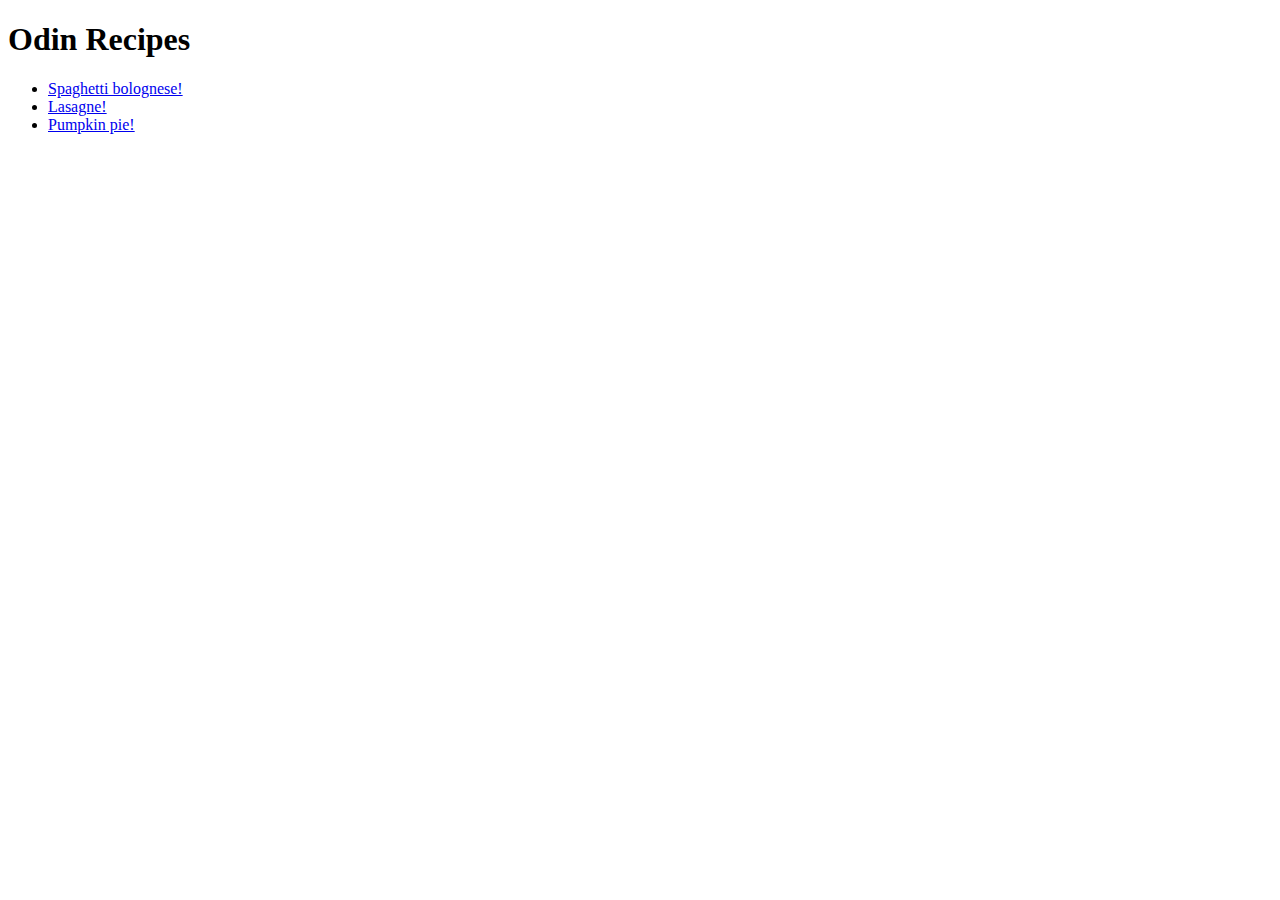
<file: index.html>
<!DOCTYPE html>
<html lang="en">

<head>
    <meta charset="UTF-8">
    <meta http-equiv="X-UA-Compatible" content="IE=edge">
    <meta name="viewport" content="width=device-width, initial-scale=1.0">
    <title>Document</title>
</head>

<body>
    <h1>Odin Recipes</h1>
    <ul>
        <li><a href="./recipes/bolognese.html">Spaghetti bolognese!</a></li>
        <li><a href="./recipes/lasagne.html">Lasagne!</a></li>
        <li><a href="./recipes/pumpkin-pie.html">Pumpkin pie!</a></li>
    </ul>
</body>

</html>
</file>
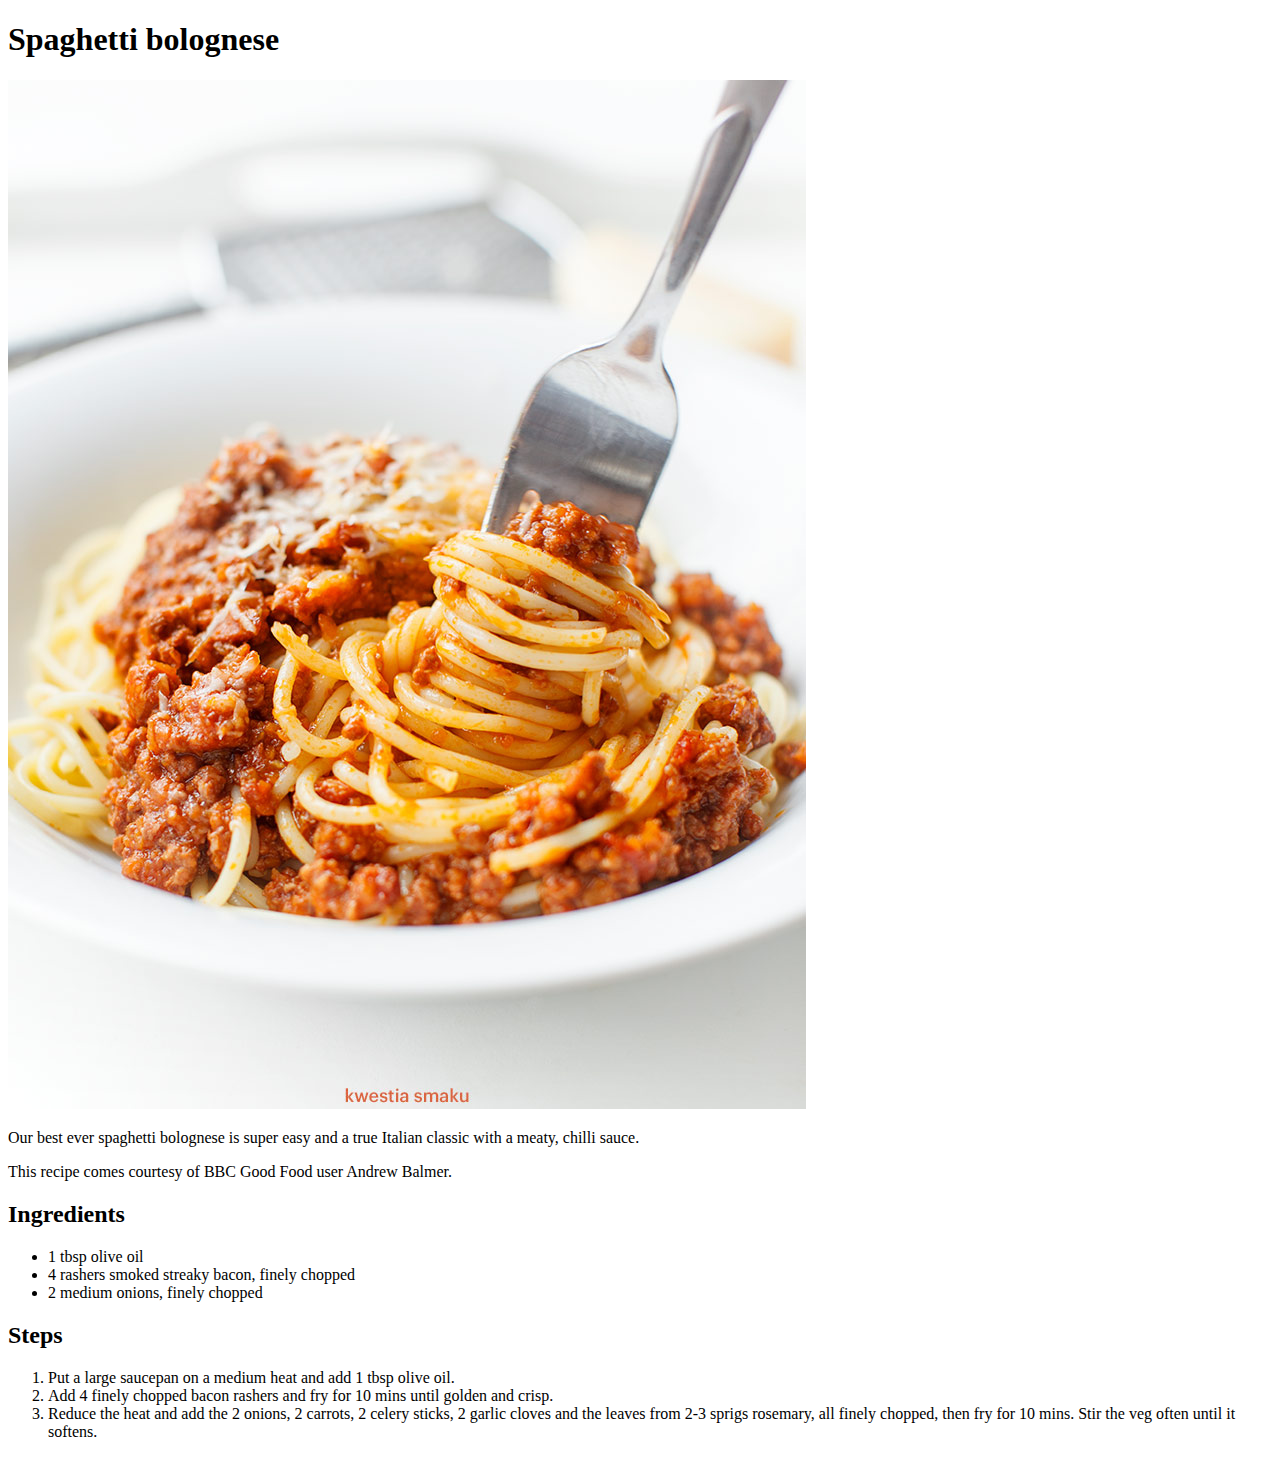
<file: recipes/bolognese.html>
<!DOCTYPE html>
<html lang="en">

<head>
    <meta charset="UTF-8">
    <meta http-equiv="X-UA-Compatible" content="IE=edge">
    <meta name="viewport" content="width=device-width, initial-scale=1.0">
    <title>Document</title>
</head>

<body>
    <h1>Spaghetti bolognese</h1>
    <img src="../img/bolognese.jpg" alt="Photo of bolognese">
    <p>Our best ever spaghetti bolognese is super easy and a true Italian classic with a meaty, chilli sauce.
    </p>
    <p>This recipe comes courtesy of BBC Good Food user Andrew Balmer.</p>
    <h2>Ingredients</h2>
    <ul>
        <li>1 tbsp olive oil</li>
        <li>4 rashers smoked streaky bacon, finely chopped</li>
        <li>2 medium onions, finely chopped</li>
    </ul>
    <h2>Steps</h2>
    <ol>
        <li>Put a large saucepan on a medium heat and add 1 tbsp olive oil.</li>
        <li>Add 4 finely chopped bacon rashers and fry for 10 mins until golden and crisp.</li>
        <li>Reduce the heat and add the 2 onions, 2 carrots, 2 celery sticks, 2 garlic cloves and the leaves from 2-3
            sprigs rosemary, all finely chopped, then fry for 10 mins. Stir the veg often until it softens.</li>
    </ol>
</body>

</html>
</file>
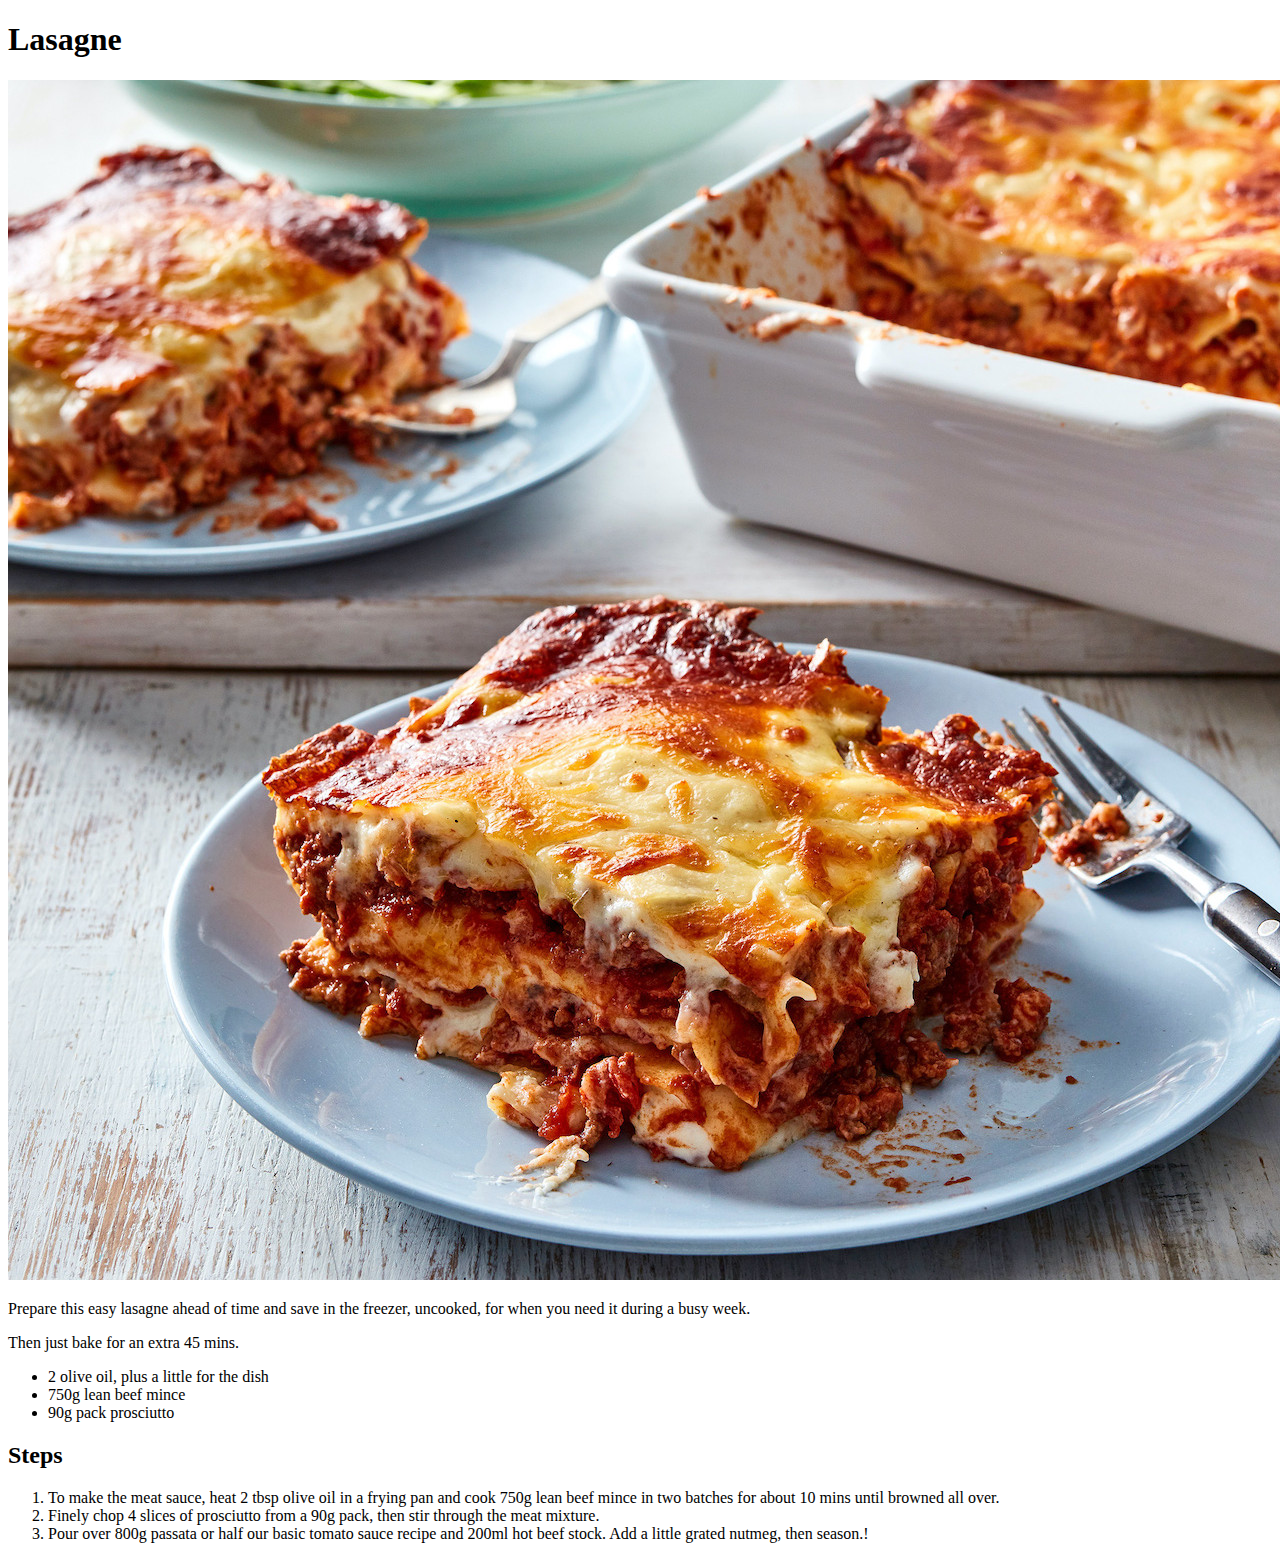
<file: recipes/lasagne.html>
<!DOCTYPE html>
<html lang="en">

<head>
    <meta charset="UTF-8">
    <meta http-equiv="X-UA-Compatible" content="IE=edge">
    <meta name="viewport" content="width=device-width, initial-scale=1.0">
    <title>Document</title>
</head>

<body>
    <h1>Lasagne</h1>
    <img src="../img/lasagne.jpg" alt="Photo of lasagne">
    <p>Prepare this easy lasagne ahead of time and save in the freezer, uncooked, for when you need it during a busy
        week.
    </p>
    <p>Then just bake for an extra 45 mins.</h2>
    <ul>
        <li>2 olive oil, plus a little for the dish</li>
        <li>750g lean beef mince</li>
        <li>90g pack prosciutto</li>
    </ul>
    <h2>Steps</h2>
    <ol>
        <li>To make the meat sauce, heat 2 tbsp olive oil in a frying pan and cook 750g lean beef mince in two batches
            for about 10 mins until browned all over.</li>
        <li>Finely chop 4 slices of prosciutto from a 90g pack, then stir through the meat mixture.</li>
        <li>Pour over 800g passata or half our basic tomato sauce recipe and 200ml hot beef stock. Add a little grated
            nutmeg, then season.!</li>
    </ol>
</body>

</html>
</file>
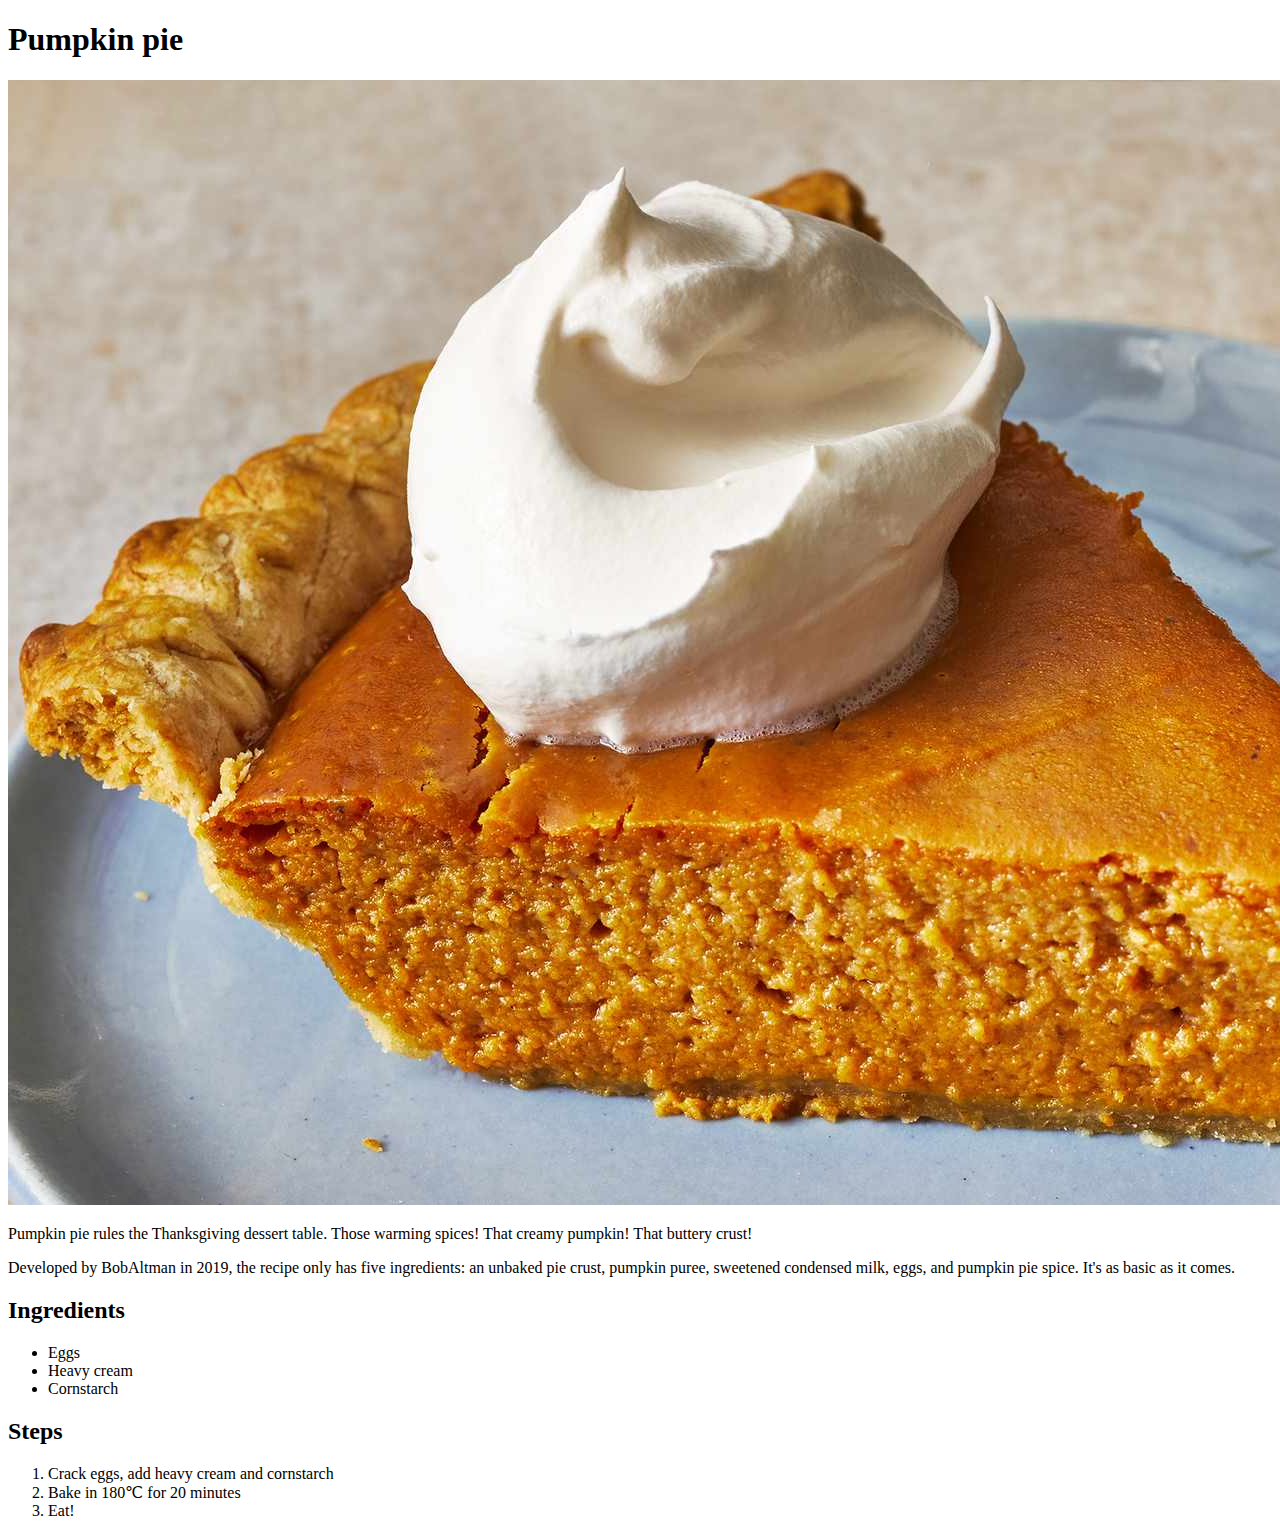
<file: recipes/pumpkin-pie.html>
<!DOCTYPE html>
<html lang="en">

<head>
    <meta charset="UTF-8">
    <meta http-equiv="X-UA-Compatible" content="IE=edge">
    <meta name="viewport" content="width=device-width, initial-scale=1.0">
    <title>Document</title>
</head>

<body>
    <h1>Pumpkin pie</h1>
    <img src="../img/pumpkin-pie.jpg" alt="Photo of pumpkin pie">
    <p>Pumpkin pie rules the Thanksgiving dessert table. Those warming spices! That creamy pumpkin! That buttery crust!
    </p>
    <p>Developed by BobAltman in 2019, the recipe only has five ingredients: an unbaked pie crust, pumpkin puree,
        sweetened condensed milk, eggs, and pumpkin pie spice. It's as basic as it comes.</p>
    <h2>Ingredients</h2>
    <ul>
        <li>Eggs</li>
        <li>Heavy cream</li>
        <li>Cornstarch</li>
    </ul>
    <h2>Steps</h2>
    <ol>
        <li>Crack eggs, add heavy cream and cornstarch</li>
        <li>Bake in 180&#8451 for 20 minutes</li>
        <li>Eat!</li>
    </ol>
</body>

</html>
</file>
